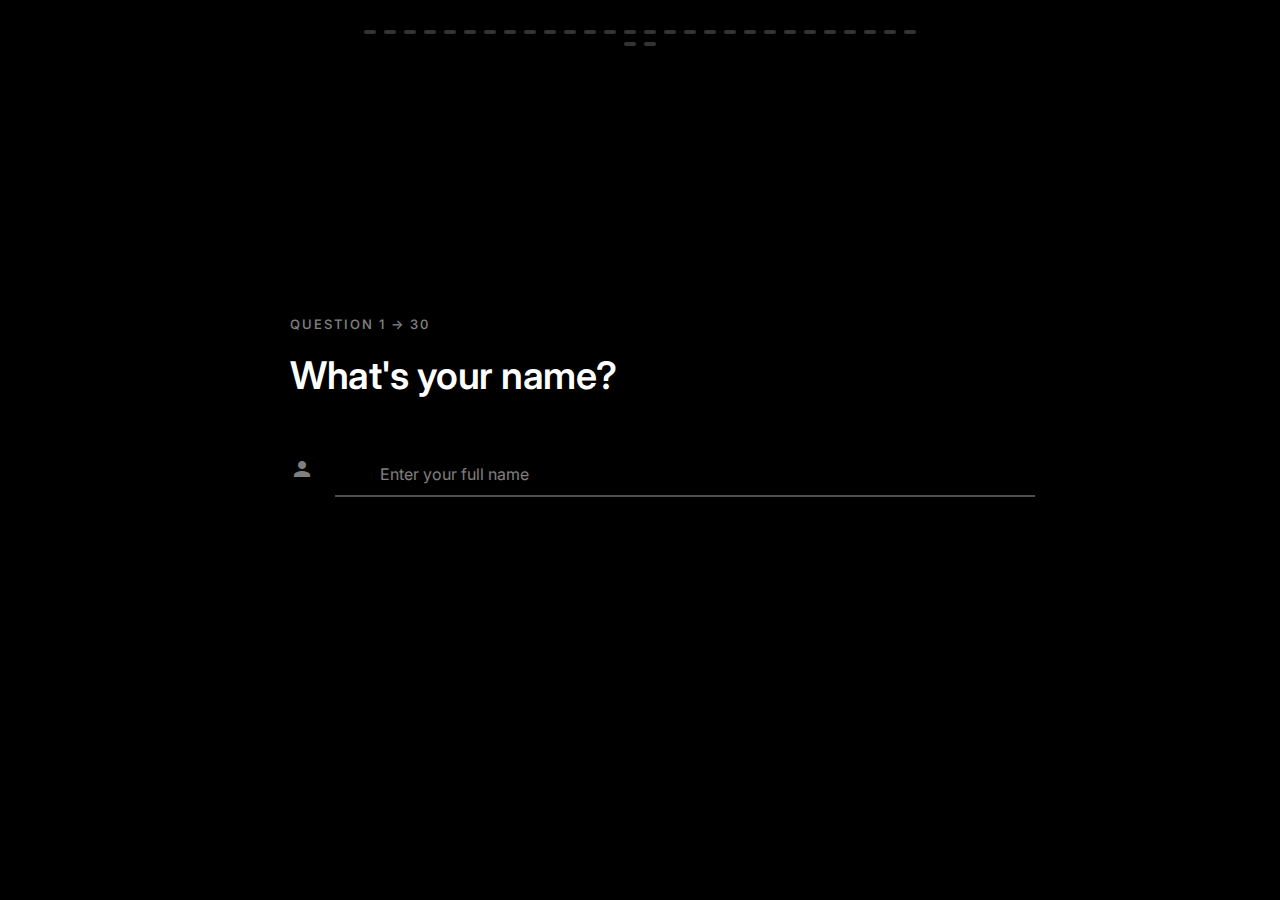
<file: newform.html>
<!DOCTYPE html>
<html lang="en">
<head>
    <meta charset="UTF-8">
    <meta name="viewport" content="width=device-width, initial-scale=1.0">
    <title>Restaurant Order Form</title>
    <link href="https://fonts.googleapis.com/css2?family=Inter:wght@300;400;500;600;700&display=swap" rel="stylesheet">
    <link href="https://fonts.googleapis.com/icon?family=Material+Icons" rel="stylesheet">
    <link rel="stylesheet" href="https://cdnjs.cloudflare.com/ajax/libs/materialize/1.0.0/css/materialize.min.css">
    <style>
        * {
            margin: 0;
            padding: 0;
            box-sizing: border-box;
        }

        body {
            font-family: 'Inter', sans-serif;
            background: #000000;
            color: #ffffff;
            overflow: hidden;
            height: 100vh;
        }

        .progress-container {
            position: fixed;
            top: 30px;
            left: 50%;
            transform: translateX(-50%);
            display: flex;
            gap: 8px;
            z-index: 1000;
            padding: 0 20px;
            flex-wrap: wrap;
            justify-content: center;
            max-width: 600px;
        }

        .progress-dash {
            width: 12px;
            height: 4px;
            background: rgba(255, 255, 255, 0.2);
            border-radius: 2px;
            transition: all 0.4s ease;
        }

        .progress-dash.completed {
            background: #4CAF50;
            box-shadow: 0 0 10px rgba(76, 175, 80, 0.6);
        }

        .questions-wrapper {
            height: 100vh;
            overflow: hidden;
            position: relative;
        }

        .question-container {
            height: 100vh;
            display: flex;
            align-items: center;
            justify-content: center;
            padding: 100px 20px 60px;
            position: absolute;
            width: 100%;
            opacity: 0;
            transform: translateY(50px);
            transition: opacity 0.6s ease, transform 0.6s ease;
            pointer-events: none;
        }

        .question-container.active {
            opacity: 1;
            transform: translateY(0);
            pointer-events: all;
            position: relative;
        }

        .question-content {
            max-width: 700px;
            width: 100%;
        }

        .question-number {
            font-size: 13px;
            opacity: 0.5;
            margin-bottom: 16px;
            letter-spacing: 2px;
            font-weight: 500;
            text-transform: uppercase;
        }

        .question-text {
            font-size: 38px;
            font-weight: 600;
            margin-bottom: 50px;
            line-height: 1.3;
            letter-spacing: -0.5px;
        }

        .input-field {
            margin-bottom: 20px;
        }

        .input-field input,
        .input-field textarea.materialize-textarea {
            color: #ffffff !important;
            border-bottom: 2px solid rgba(255, 255, 255, 0.3) !important;
            font-size: 18px !important;
            padding-left: 3rem !important;
        }

        .input-field input:focus,
        .input-field textarea.materialize-textarea:focus {
            border-bottom: 2px solid #ffffff !important;
            box-shadow: 0 1px 0 0 #ffffff !important;
        }

        .input-field label {
            color: rgba(255, 255, 255, 0.5) !important;
            font-size: 16px !important;
            left: 3rem !important;
        }

        .input-field label.active {
            color: #ffffff !important;
        }

        .input-field .prefix {
            color: rgba(255, 255, 255, 0.5);
            font-size: 24px;
        }

        .input-field .prefix.active {
            color: #ffffff;
        }

        .input-field input.valid,
        .input-field textarea.materialize-textarea.valid {
            border-bottom: 2px solid #4CAF50 !important;
            box-shadow: 0 1px 0 0 #4CAF50 !important;
        }

        .input-field input.invalid,
        .input-field textarea.materialize-textarea.invalid {
            border-bottom: 2px solid #F44336 !important;
            box-shadow: 0 1px 0 0 #F44336 !important;
        }

        .helper-text {
            color: rgba(255, 255, 255, 0.5) !important;
            font-size: 13px;
            margin-left: 3rem;
        }

        .helper-text[data-error] {
            color: #F44336 !important;
        }

        .helper-text[data-success] {
            color: #4CAF50 !important;
        }

        .options-container {
            display: grid;
            gap: 16px;
        }

        .option-btn {
            padding: 24px 28px;
            font-size: 18px;
            background: rgba(255,255,255,0.03);
            border: 2px solid rgba(255,255,255,0.15);
            color: #ffffff;
            border-radius: 12px;
            cursor: pointer;
            transition: all 0.3s cubic-bezier(0.4, 0, 0.2, 1);
            text-align: left;
            position: relative;
            font-family: 'Inter', sans-serif;
            font-weight: 500;
            overflow: hidden;
        }

        .option-btn::before {
            content: '';
            position: absolute;
            left: 0;
            top: 0;
            height: 100%;
            width: 4px;
            background: #4CAF50;
            transform: scaleY(0);
            transition: transform 0.3s ease;
        }

        .option-btn:hover {
            border-color: rgba(255,255,255,0.4);
            background: rgba(255,255,255,0.08);
            transform: translateX(8px);
        }

        .option-btn.selected {
            background: rgba(76, 175, 80, 0.15);
            border-color: #4CAF50;
        }

        .option-btn.selected::before {
            transform: scaleY(1);
        }

        .continue-btn {
            margin-top: 40px;
            padding: 18px 48px;
            font-size: 16px;
            background: #ffffff;
            color: #000000;
            border: none;
            border-radius: 12px;
            cursor: pointer;
            font-weight: 600;
            transition: all 0.3s ease;
            opacity: 0;
            pointer-events: none;
            font-family: 'Inter', sans-serif;
            letter-spacing: 0.5px;
            text-transform: uppercase;
            display: inline-flex;
            align-items: center;
            gap: 8px;
        }

        .continue-btn.visible {
            opacity: 1;
            pointer-events: all;
        }

        .continue-btn:hover {
            transform: translateY(-3px);
            box-shadow: 0 12px 40px rgba(255,255,255,0.3);
        }

        .continue-btn:active {
            transform: translateY(-1px);
        }

        .completion-screen {
            height: 100vh;
            display: none;
            align-items: center;
            justify-content: center;
            text-align: center;
            padding: 20px;
            overflow: hidden;
        }

        .completion-screen.active {
            display: flex;
        }

        .completion-content {
            max-width: 600px;
        }

        .checkmark {
            width: 100px;
            height: 100px;
            border-radius: 50%;
            background: #4CAF50;
            display: flex;
            align-items: center;
            justify-content: center;
            margin: 0 auto 40px;
            animation: scaleIn 0.6s cubic-bezier(0.68, -0.55, 0.265, 1.55);
        }

        .checkmark .material-icons {
            font-size: 60px;
            color: #ffffff;
            animation: fadeIn 0.3s ease 0.4s both;
        }

        @keyframes scaleIn {
            from {
                transform: scale(0) rotate(-180deg);
                opacity: 0;
            }
            to {
                transform: scale(1) rotate(0deg);
                opacity: 1;
            }
        }

        @keyframes fadeIn {
            from {
                opacity: 0;
            }
            to {
                opacity: 1;
            }
        }

        .completion-text {
            font-size: 42px;
            font-weight: 700;
            margin-bottom: 20px;
            letter-spacing: -1px;
        }

        .completion-subtext {
            font-size: 18px;
            opacity: 0.7;
            line-height: 1.6;
        }

        input[type="date"]::-webkit-calendar-picker-indicator,
        input[type="time"]::-webkit-calendar-picker-indicator {
            filter: invert(1);
            cursor: pointer;
        }

        @media (max-width: 768px) {
            .question-text {
                font-size: 28px;
            }

            .progress-container {
                top: 20px;
                gap: 6px;
            }

            .progress-dash {
                width: 10px;
                height: 3px;
            }
        }

        .error-message {
            color: #F44336;
            font-size: 13px;
            margin-top: 8px;
            margin-left: 3rem;
            display: none;
        }

        .error-message.show {
            display: block;
        }
    </style>
</head>
<body>
    <div class="progress-container" id="progressContainer"></div>
    
    <div class="questions-wrapper" id="questionsWrapper"></div>

    <div class="completion-screen" id="completionScreen">
        <div class="completion-content">
            <div class="checkmark">
                <span class="material-icons">check</span>
            </div>
            <div class="completion-text">Order Received!</div>
            <div class="completion-subtext">Thank you for your order. We'll prepare everything fresh and have it ready for you. You'll receive a confirmation email shortly.</div>
        </div>
    </div>

    <script src="https://cdnjs.cloudflare.com/ajax/libs/materialize/1.0.0/js/materialize.min.js"></script>
    <script>
        const questions = [
            { type: 'text', question: 'What\'s your name?', label: 'Enter your full name', icon: 'person', required: true },
            { type: 'email', question: 'What\'s your email address?', label: 'name@example.com', icon: 'email', required: true, validation: 'email' },
            { type: 'tel', question: 'What\'s your phone number?', label: '+1 (555) 000-0000', icon: 'phone', required: true, validation: 'phone' },
            { 
                type: 'options', 
                question: 'Is this for dine-in or takeaway?',
                options: ['Dine-in', 'Takeaway', 'Delivery', 'Curbside Pickup', 'Reserve Table']
            },
            { type: 'date', question: 'When would you like to visit us?', label: 'Select date', helper: 'Select a date from tomorrow onwards', icon: 'event', required: true },
            { type: 'time', question: 'What time works best for you?', label: 'Select time', helper: 'We\'re open from 11:00 AM to 11:00 PM', icon: 'access_time', required: true },
            { type: 'number', question: 'How many people will be joining?', label: 'Number of guests', icon: 'group', required: true },
            { 
                type: 'options', 
                question: 'What type of cuisine are you interested in?',
                options: ['Italian', 'Chinese', 'Indian', 'Mexican', 'Continental']
            },
            { 
                type: 'options', 
                question: 'Any dietary preferences?',
                options: ['No Preference', 'Vegetarian', 'Vegan', 'Gluten-Free', 'Halal']
            },
            { 
                type: 'options', 
                question: 'What\'s your preferred seating?',
                options: ['Indoor', 'Outdoor Patio', 'Bar Area', 'Private Room', 'Window Side']
            },
            { type: 'text', question: 'Do you have a special occasion?', label: 'Birthday, Anniversary, etc.', icon: 'celebration' },
            { 
                type: 'options', 
                question: 'Would you like to pre-order appetizers?',
                options: ['Yes, please', 'I\'ll order at the restaurant', 'No, thank you', 'Need recommendations', 'Surprise me']
            },
            { 
                type: 'options', 
                question: 'Preferred beverage type?',
                options: ['Soft Drinks', 'Wine', 'Beer', 'Cocktails', 'Non-Alcoholic']
            },
            { type: 'text', question: 'Any specific dishes you\'d like to try?', label: 'Let us know your preferences', icon: 'restaurant_menu' },
            { 
                type: 'options', 
                question: 'Spice level preference?',
                options: ['Mild', 'Medium', 'Hot', 'Extra Hot', 'No Spice']
            },
            { type: 'textarea', question: 'Any food allergies or restrictions we should know about?', label: 'Please list any allergies or dietary restrictions...', icon: 'warning' },
            { 
                type: 'options', 
                question: 'Would you like a dessert recommendation?',
                options: ['Yes, something sweet', 'Yes, something light', 'Chocolate based', 'Fruit based', 'No dessert']
            },
            { type: 'text', question: 'Preferred chef\'s specialty?', label: 'Enter chef name or specialty', icon: 'restaurant' },
            { 
                type: 'options', 
                question: 'How did you hear about us?',
                options: ['Social Media', 'Google Search', 'Friend Recommendation', 'Food Blog', 'Walking By']
            },
            { 
                type: 'options', 
                question: 'Is this your first visit?',
                options: ['Yes, first time', 'Second visit', 'Regular customer', 'Special occasion return', 'Been here many times']
            },
            { type: 'text', question: 'Do you have any discount or promo code?', label: 'Enter code if available', icon: 'local_offer' },
            { 
                type: 'options', 
                question: 'Preferred music ambiance?',
                options: ['Jazz', 'Classical', 'Pop', 'Quiet/Minimal', 'Live Performance']
            },
            { type: 'text', question: 'Any special table decorations needed?', label: 'Flowers, candles, etc.', icon: 'local_florist' },
            { 
                type: 'options', 
                question: 'Would you like a window with a view?',
                options: ['Yes, if available', 'Yes, willing to wait', 'No preference', 'Indoor preferred', 'Surprise me']
            },
            { type: 'textarea', question: 'Any special requests for the chef?', label: 'Special preparations, extra ingredients, etc...', icon: 'notes' },
            { 
                type: 'options', 
                question: 'Preferred payment method?',
                options: ['Credit/Debit Card', 'Cash', 'Digital Wallet', 'Split Bill', 'Corporate Account']
            },
            { type: 'text', question: 'Would you like valet parking?', label: 'Yes or No', icon: 'local_parking' },
            { 
                type: 'options', 
                question: 'Join our loyalty program?',
                options: ['Yes, sign me up', 'Already a member', 'Tell me more', 'Maybe next time', 'No, thank you']
            },
            { type: 'textarea', question: 'Any additional comments or special arrangements?', label: 'Anything else we should know to make your experience perfect...', icon: 'comment' },
            { 
                type: 'options', 
                question: 'Would you like to receive updates and offers?',
                options: ['Yes, all updates', 'Only special offers', 'Monthly newsletter', 'Event invitations only', 'No, thank you']
            }
        ];

        const answers = {};
        let currentQuestion = 0;

        function getTomorrowDate() {
            const tomorrow = new Date();
            tomorrow.setDate(tomorrow.getDate() + 1);
            return tomorrow.toISOString().split('T')[0];
        }

        function validateEmail(email) {
            const re = /^[^\s@]+@[^\s@]+\.[^\s@]+$/;
            return re.test(email);
        }

        function validatePhone(phone) {
            const re = /^[\d\s\-\+\(\)]{10,}$/;
            return re.test(phone);
        }

        function initProgressBar() {
            const container = document.getElementById('progressContainer');
            for (let i = 0; i < questions.length; i++) {
                const dash = document.createElement('div');
                dash.className = 'progress-dash';
                dash.id = `dash-${i}`;
                container.appendChild(dash);
            }
        }

        function updateProgressBar() {
            for (let i = 0; i < questions.length; i++) {
                const dash = document.getElementById(`dash-${i}`);
                if (i < currentQuestion) {
                    dash.classList.add('completed');
                } else {
                    dash.classList.remove('completed');
                }
            }
        }

        function initQuestions() {
            const wrapper = document.getElementById('questionsWrapper');
            
            questions.forEach((q, index) => {
                const container = document.createElement('div');
                container.className = 'question-container';
                container.id = `question-${index}`;
                
                let inputHTML = '';
                
                if (q.type === 'options') {
                    inputHTML = `
                        <div class="options-container">
                            ${q.options.map((opt, i) => `
                                <button class="option-btn" data-value="${opt}" onclick="selectOption(${index}, ${i}, '${opt.replace(/'/g, "\\'")}')">
                                    ${opt}
                                </button>
                            `).join('')}
                        </div>
                    `;
                } else if (q.type === 'textarea') {
                    inputHTML = `
                        <div class="input-field">
                            <i class="material-icons prefix">${q.icon}</i>
                            <textarea id="input-${index}" class="materialize-textarea" oninput="handleInput(${index})"></textarea>
                            <label for="input-${index}">${q.label}</label>
                        </div>
                        <div class="error-message" id="error-${index}"></div>
                    `;
                } else if (q.type === 'date') {
                    inputHTML = `
                        <div class="input-field">
                            <i class="material-icons prefix">${q.icon}</i>
                            <input type="date" id="input-${index}" min="${getTomorrowDate()}" onchange="handleInput(${index})" />
                            <label for="input-${index}" class="active">${q.label}</label>
                            ${q.helper ? `<span class="helper-text">${q.helper}</span>` : ''}
                        </div>
                        <div class="error-message" id="error-${index}"></div>
                    `;
                } else if (q.type === 'time') {
                    inputHTML = `
                        <div class="input-field">
                            <i class="material-icons prefix">${q.icon}</i>
                            <input type="time" id="input-${index}" onchange="handleInput(${index})" />
                            <label for="input-${index}" class="active">${q.label}</label>
                            ${q.helper ? `<span class="helper-text">${q.helper}</span>` : ''}
                        </div>
                        <div class="error-message" id="error-${index}"></div>
                    `;
                } else {
                    inputHTML = `
                        <div class="input-field">
                            <i class="material-icons prefix">${q.icon}</i>
                            <input type="${q.type}" id="input-${index}" oninput="handleInput(${index})" ${q.required ? 'required' : ''} />
                            <label for="input-${index}">${q.label}</label>
                        </div>
                        <div class="error-message" id="error-${index}"></div>
                    `;
                }
                
                container.innerHTML = `
                    <div class="question-content">
                        <div class="question-number">Question ${index + 1} → ${questions.length}</div>
                        <div class="question-text">${q.question}</div>
                        ${inputHTML}
                        ${q.type !== 'options' ? `<button class="continue-btn" id="continue-${index}" onclick="validateAndContinue(${index})">
                            Continue
                            <span class="material-icons">arrow_downward</span>
                        </button>` : ''}
                    </div>
                `;
                
                wrapper.appendChild(container);
            });
            
            showQuestion(0);
            M.updateTextFields();
        }

        function showQuestion(index) {
            const allQuestions = document.querySelectorAll('.question-container');
            allQuestions.forEach(q => q.classList.remove('active'));
            
            setTimeout(() => {
                document.getElementById(`question-${index}`).classList.add('active');
                M.updateTextFields();
            }, 100);
            
            updateProgressBar();
        }

        function handleInput(index) {
            const input = document.getElementById(`input-${index}`);
            const continueBtn = document.getElementById(`continue-${index}`);
            const question = questions[index];
            const errorMsg = document.getElementById(`error-${index}`);
            
            errorMsg.classList.remove('show');
            
            if (input.value.trim() !== '') {
                continueBtn.classList.add('visible');
                
                if (input.type === 'date' || input.type === 'time') {
                    setTimeout(() => validateAndContinue(index), 600);
                }
            } else {
                continueBtn.classList.remove('visible');
            }
        }

        function validateAndContinue(index) {
            const input = document.getElementById(`input-${index}`);
            const question = questions[index];
            const errorMsg = document.getElementById(`error-${index}`);
            
            errorMsg.classList.remove('show');
            
            if (!input.value.trim() && question.required) {
                errorMsg.textContent = 'This field is required';
                errorMsg.classList.add('show');
                input.classList.add('invalid');
                return;
            }
            
            if (question.validation === 'email') {
                if (!validateEmail(input.value)) {
                    errorMsg.textContent = 'Please enter a valid email address';
                    errorMsg.classList.add('show');
                    input.classList.add('invalid');
                    input.classList.remove('valid');
                    return;
                } else {
                    input.classList.add('valid');
                    input.classList.remove('invalid');
                }
            }
            
            if (question.validation === 'phone') {
                if (!validatePhone(input.value)) {
                    errorMsg.textContent = 'Please enter a valid phone number';
                    errorMsg.classList.add('show');
                    input.classList.add('invalid');
                    input.classList.remove('valid');
                    return;
                } else {
                    input.classList.add('valid');
                    input.classList.remove('invalid');
                }
            }
            
            answers[index] = input.value;
            nextQuestion();
        }

        function selectOption(questionIndex, optionIndex, value) {
            const buttons = document.querySelectorAll(`#question-${questionIndex} .option-btn`);
            buttons.forEach(btn => btn.classList.remove('selected'));
            buttons[optionIndex].classList.add('selected');
            
            answers[questionIndex] = value;
            
            setTimeout(() => nextQuestion(), 600);
        }

        function nextQuestion() {
            if (currentQuestion < questions.length - 1) {
                currentQuestion++;
                showQuestion(currentQuestion);
            } else {
                completeQuestionnaire();
            }
        }

        function completeQuestionnaire() {
            document.getElementById('questionsWrapper').style.display = 'none';
            document.getElementById('completionScreen').classList.add('active');
            updateProgressBar();
            
            for (let i = 0; i < questions.length; i++) {
                document.getElementById(`dash-${i}`).classList.add('completed');
            }
            
            console.log('Restaurant Order Details:', answers);
        }

        initProgressBar();
        initQuestions();
    </script>
</body>
</html>
</file>
